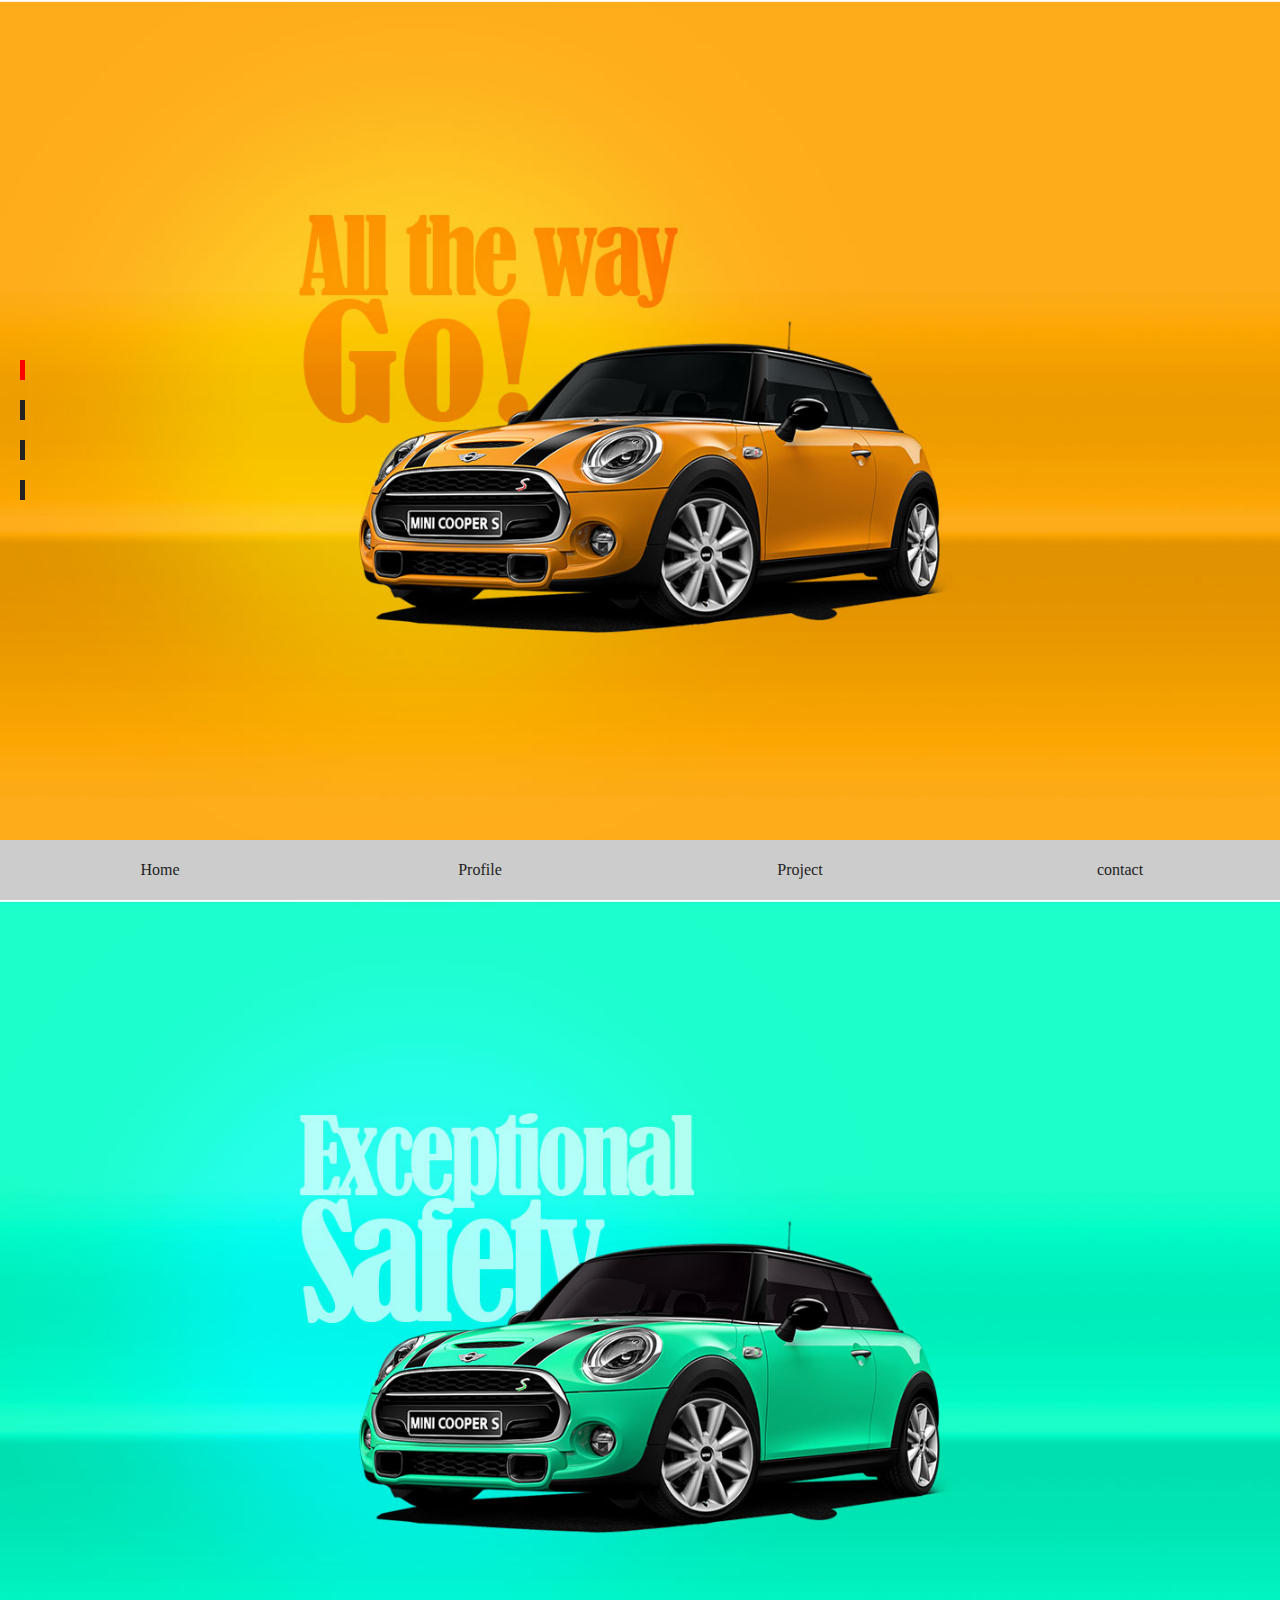
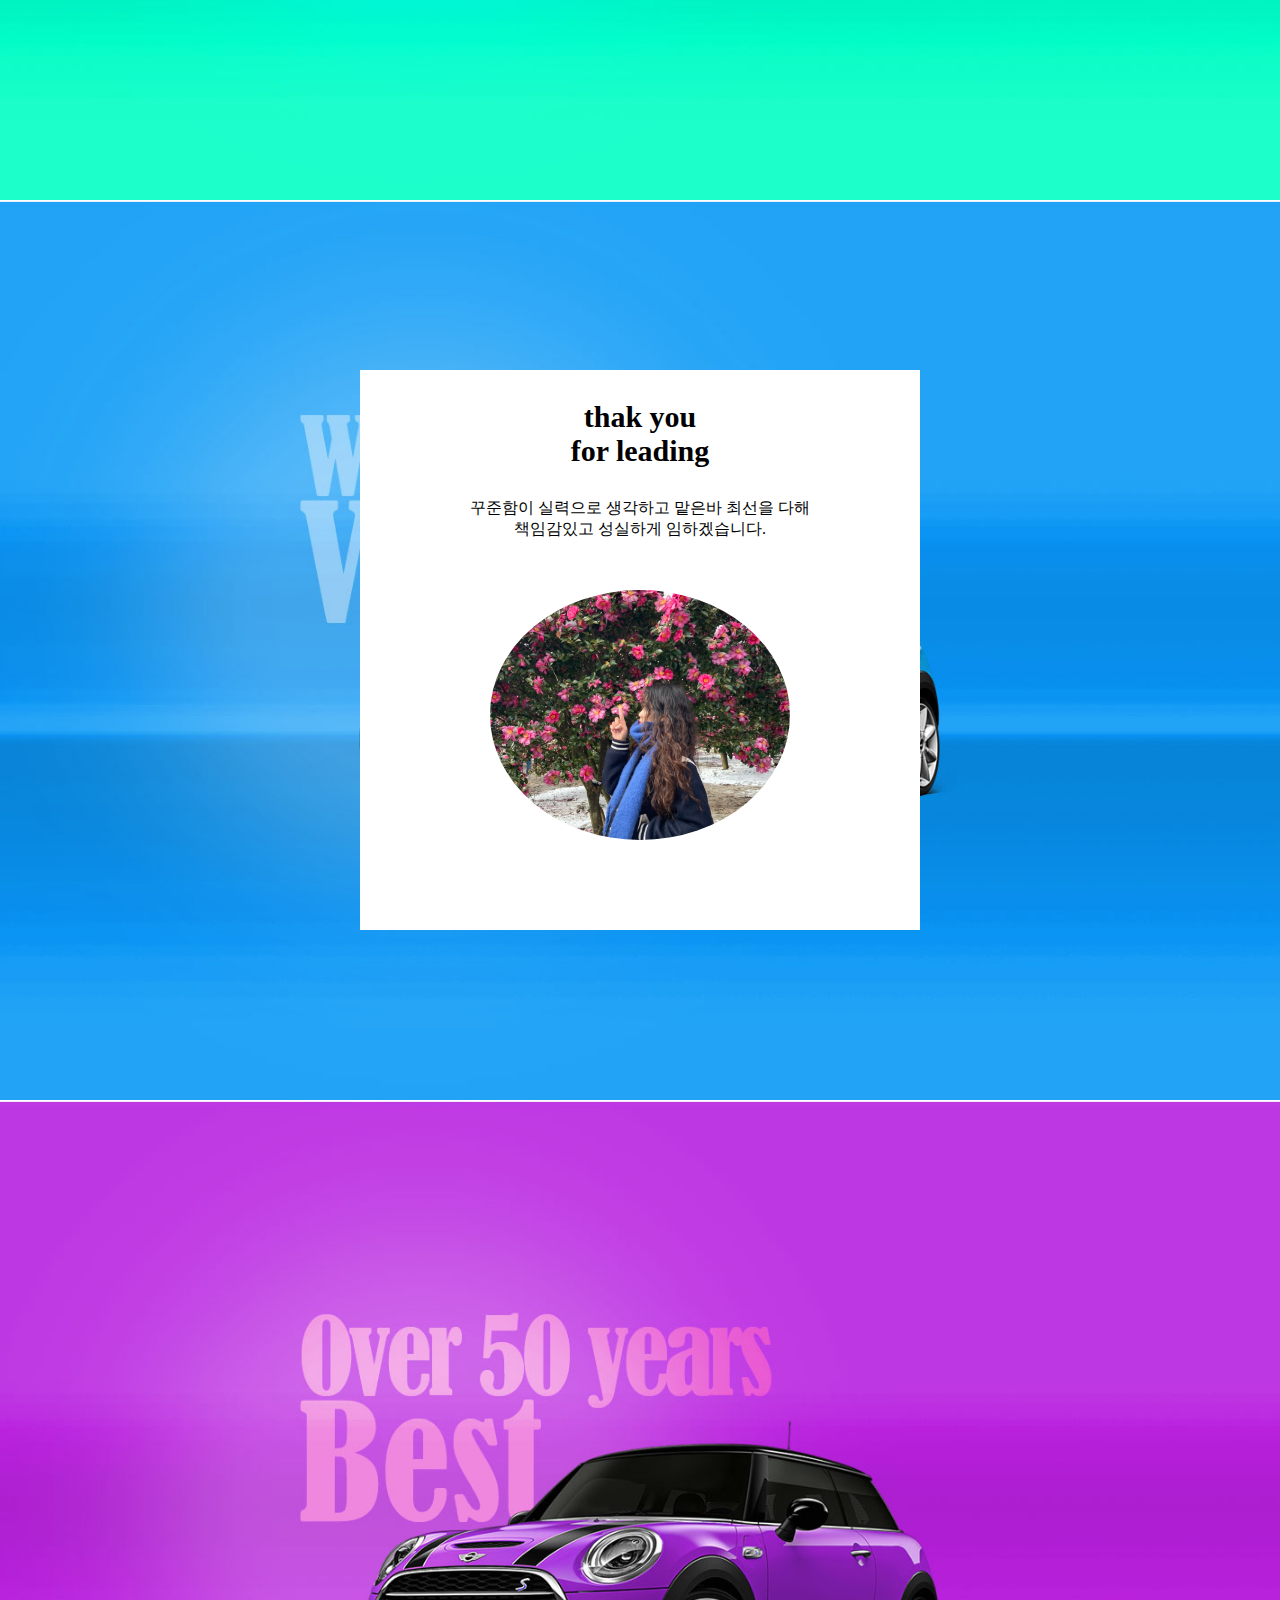
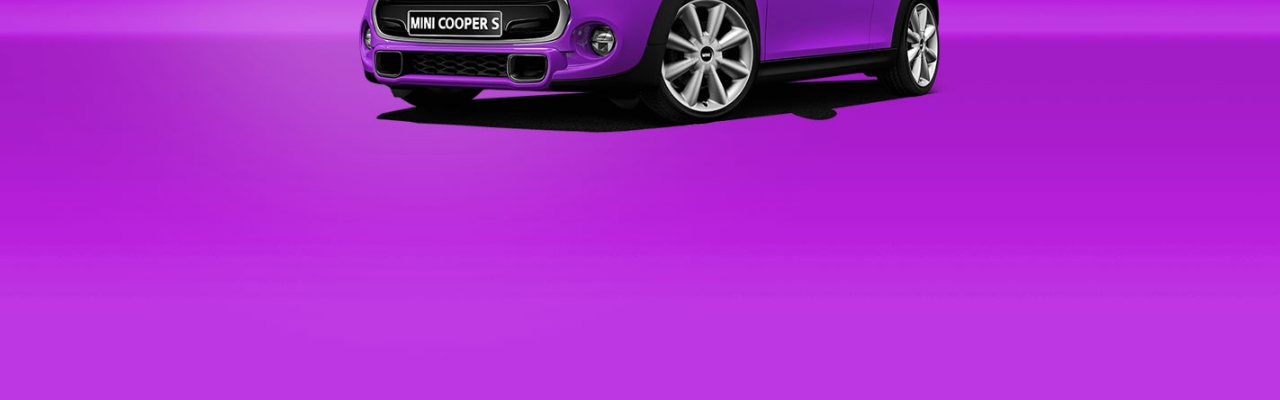
<file: img/풀스크린2/index.html>
<!DOCTYPE html>
<html lang="ko">
  <head>
    <meta charset="UTF-8" />
    <meta name="viewport" content="width=device-width, initial-scale=1.0" />
    <title>Document</title>
    <script src="js/jquery-3.7.1.min.js"></script>
    <script src="js/index.js"></script>
    <link rel="stylesheet" href="css/style.css" />
  </head>
  <body>
    <div id="container">
      <div id="wrap">
        <div id="con1">
          <ul id="header">
            <li><a href="#con1">Home</a></li>
            <li><a href="#con2">Profile</a></li>
            <li><a href="#con3">Project</a></li>
            <li><a href="#con4">contact</a></li>
          </ul>
        </div>
        <div id="con2">
          <ul>
            <li></li>
            <li></li>
            <li></li>
            <li></li>
          </ul>
        </div>
        <div id="con3">
          <div class="text">
            <h2>
              thak you <br />
              for leading
            </h2>
            <p>
              꾸준함이 실력으로 생각하고 맡은바 최선을 다해<br />
              책임감있고 성실하게 임하겠습니다.
            </p>
            <img src="img/mina.jpg" alt="" />
          </div>
        </div>
        <div id="con4"></div>
      </div>
      <ul class="navi">
        <li><a href="#con1"></a></li>
        <li><a href="#con2"></a></li>
        <li><a href="#con3"></a></li>
        <li><a href="#con4"></a></li>
      </ul>
    </div>
    <div class="bg2"></div>
  </body>
</html>
</file>
<file: img/풀스크린2/css/style.css>
* {
  margin: 0px;
  padding: 0px;
}
li {
  list-style: none;
}
a {
  text-decoration: none;
  color: #222;
}
/* 본문내용 */
#wrap > div {
  width: 100%;
  height: 100vh;
  background-repeat: no-repeat;
  background-position: center;
  background-size: cover;
}
/* 배경 */
#wrap #con1 {
  background-image: url(../img/pic11.jpg);
}
#wrap #con2 {
  background-image: url(../img/pic22.jpg);
}
#wrap #con3 {
  background-image: url(../img/pic33.jpg);
}
#wrap #con4 {
  background-image: url(../img/pic44.jpg);
}
/* con1 */
#header {
  width: 100%;
  height: 60px;
  background-color: #ccc;
  display: flex;
  justify-content: space-between;

  text-align: center;
  position: absolute;
  left: 0px;
  bottom: 0px;
  transition: 0.5s;
}
#header li {
  width: calc(100% / 4);
  height: 60px;
  line-height: 60px;
}
#header li:hover a {
  width: 100%;
  height: 100%;
  display: block;
  background-color: #222;
  color: #fff;
}
#header.on {
  position: fixed;
  left: 0px;
  top: 0px;
  box-shadow: 1px 1px 5px;
}
/*con2 */
#con2 {
  width: 100%;
  height: 100%;
}
#con2 ul {
  width: 100%;
  height: 100vh;
  display: flex;
  gap: 20px;
  justify-content: center;
  align-items: center;
}
#con2 li {
  width: 200px;
  height: 400px;
  background-color: #ccc;
  transform: translateY(100px);
  transition: 0.5s;
  opacity: 0;
}
#con2.on li {
  transform: translateY(0px);
  opacity: 1;
}
#con2 li :nth-child(1) {
  transition-delay: 0s;
}
#con2 li :nth-child(2) {
  transition-delay: 0.4s;
}
#con2 li :nth-child(3) {
  transition-delay: 0.8s;
}
#con2 li :nth-child(4) {
  transition-delay: 1s;
}

#con3 {
  display: flex;
  justify-content: center;
  align-items: center;
}

#con3 .text {
  text-align: center;

  width: 500px;
  height: 500px;
  background-color: #fff;
  padding: 30px;
}
#con3 .text h2 {
  font-size: 30px;
}

#con3 .text p {
  margin: 30px 0px 50px;
}
#con3 .text img {
  width: 300px;
  height: 250px;
  object-fit: cover;
  border-radius: 100%;
}

/* navi */
.navi {
  width: 100%;
  height: 100vh;
  position: fixed;
  left: 20px;
  top: 40%;
}
.navi li {
  width: 5px;
  height: 20px;
  background-color: #222;
  margin-bottom: 20px;
}
.navi ul {
  width: 100%;
  height: 100vh;
}
.navi li:nth-child(1) {
  background-color: red;
}
.navi li a {
  display: inline-block;
  width: 100%;
  height: 20px;
}
</file>
